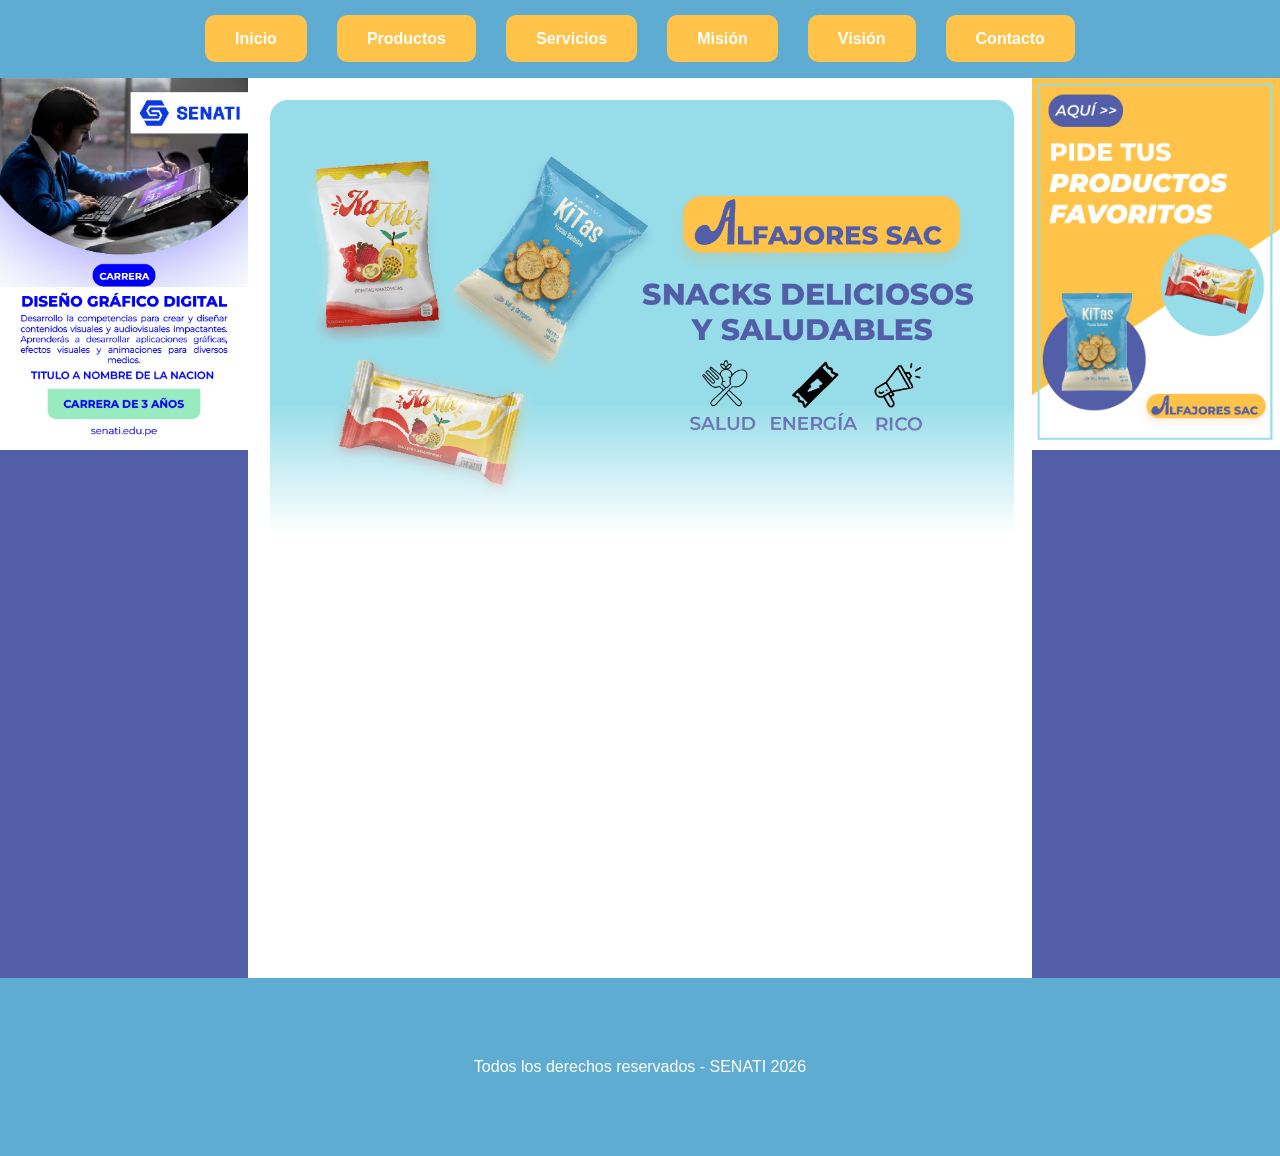
<file: index.html>
<!DOCTYPE html>
<html lang="es">
<head>
    <meta charset="UTF-8">
    <meta name="viewport" content="width=device-width, initial-scale=1.0">
    <title>ALFAJORES.SAC</title>
    <link rel="stylesheet" href="estilos/estilo.css">
    <link rel="icon" href="icono/logo pagina.png">
</head>
<body>
 <header>
    <nav>
        <input type="checkbox" id="activadormenu">
        <label for="activadormenu" id="hamburguesa">☰</label>
        <ul id="menu">
            <li><a href="portada.html" target="frame_contenido">Inicio</a></li>
            <li><a href="producto.html" target="frame_contenido">Productos</a></li>
            <li><a href="servicios.html" target="frame_contenido">Servicios</a></li>
            <li><a href="mision.html" target="frame_contenido">Misión</a></li>
            <li><a href="vision.html" target="frame_contenido">Visión</a></li>
            <li><a href="contacto.html" target="frame_contenido">Contacto</a></li>
        </ul>
    </nav>
 </header> 
 <div id="Contenedor">
    <div id="PUBLICIDAD" >
        <img src="publicidad/publicidad1.jpeg" alt="senati">
    </div>
    <div id="contenido"> 
        <iframe name="frame_contenido" src="portada.html" frameborder="2"></iframe>
       
    </div>
    <div id="publicidad2">
        <img src="publicidad/publicidad2.jpg" alt="publicidad">

    </div>
 </div>  
 <footer>
    <p>Todos los derechos reservados - SENATI 2026</p>
 </footer>
</body>
</html>
</file>
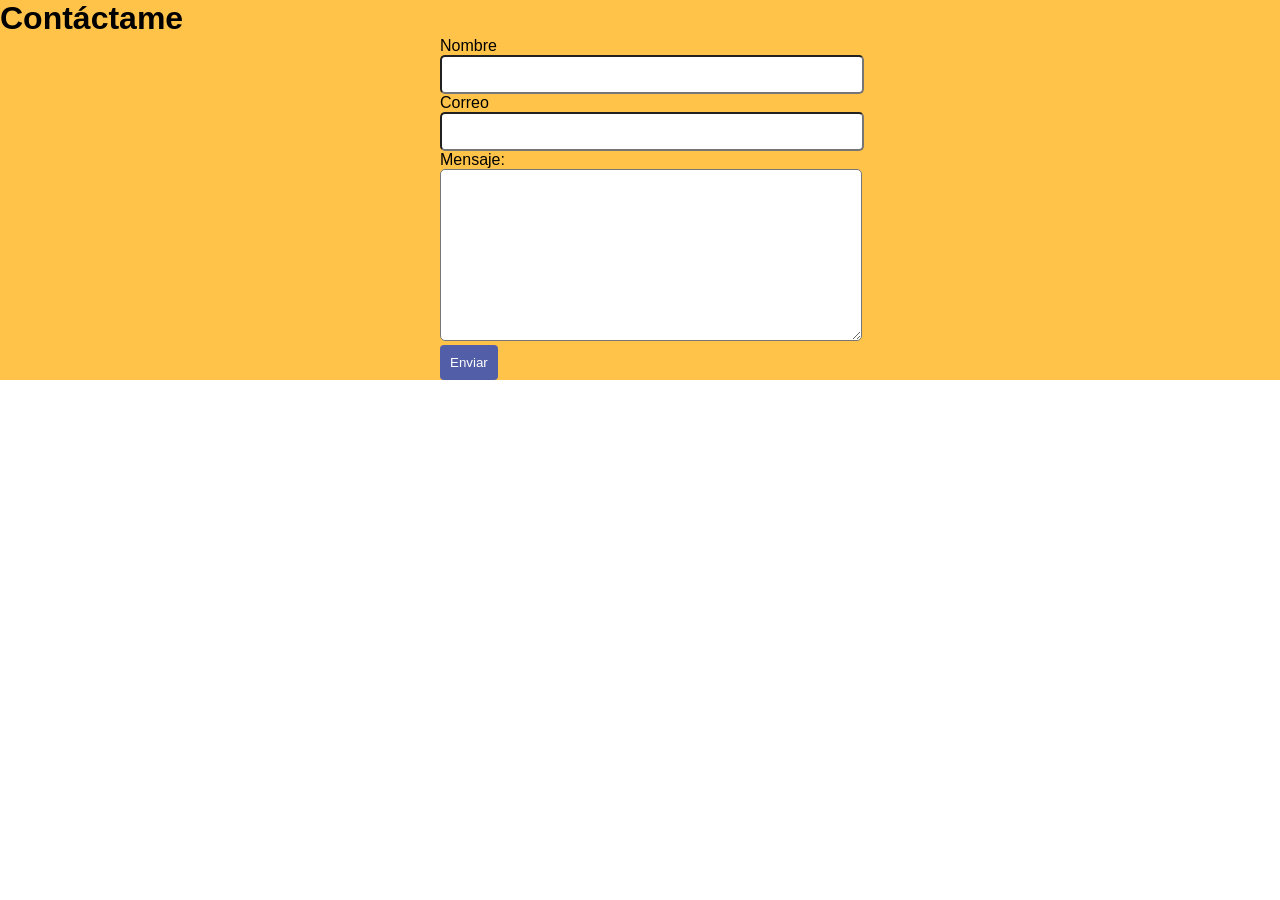
<file: contacto.html>
<!DOCTYPE html>
<html lang="es">
<head>
    <meta charset="UTF-8">
    <meta name="viewport" content="width=device-width, initial-scale=1.0">
    <title>Contacto</title>
    <link rel="stylesheet" href="estilos/estilo.css">
</head>
<body>
    <div class="Contacto">
        <h1>Contáctame</h1>
        <form action="">
            <label for="">Nombre</label>
            <input type="text" name="Nombre" required> 
            <label for="">Correo</label>
            <input type="text" name="Correo" required>
            <label for="">Mensaje:</label>
            <textarea name="Mensaje" rows="10" required></textarea>
            <button>Enviar</button>
        </form>
    </div>
</body>
</html>
</file>
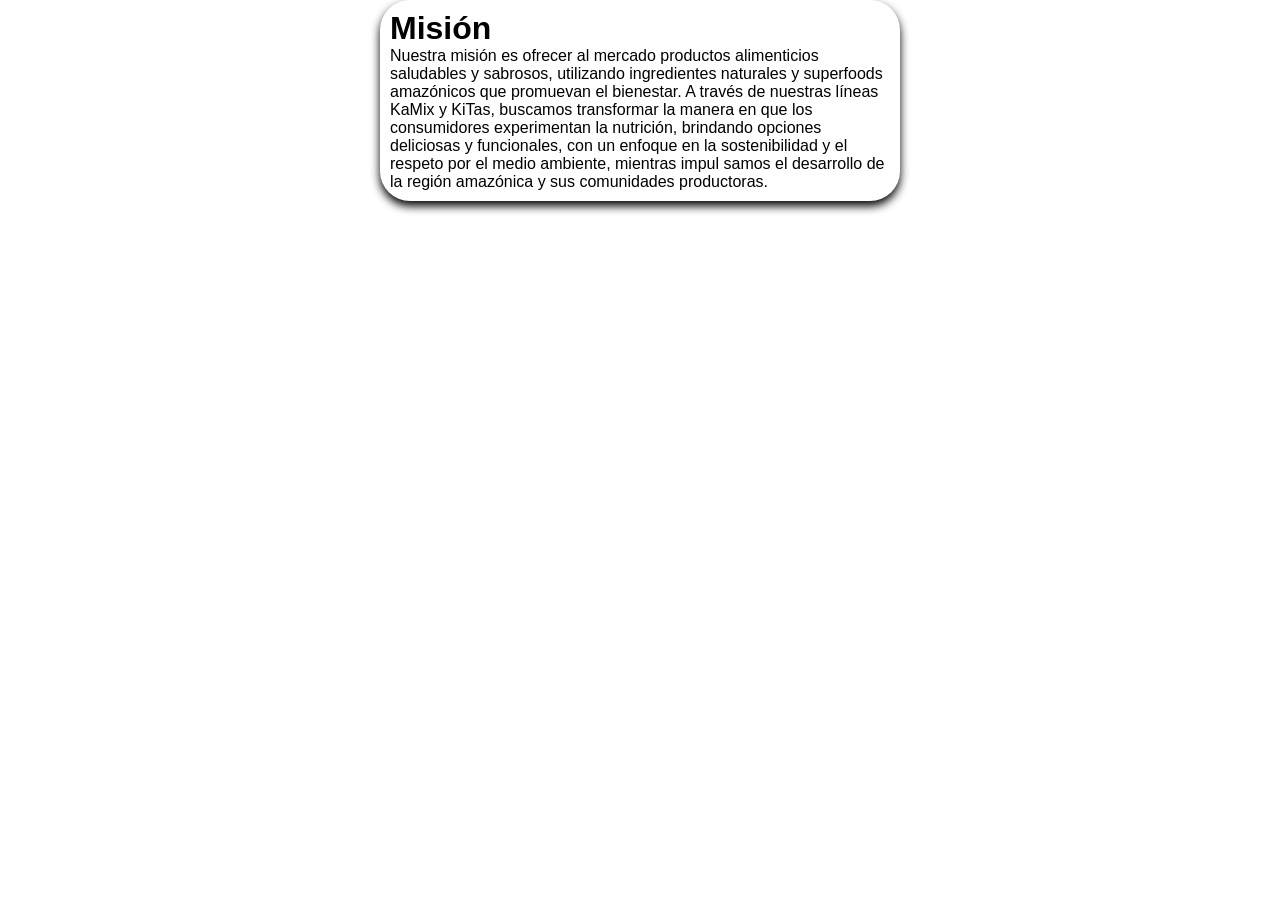
<file: mision.html>
<!DOCTYPE html>
<html lang="es">
<head>
    <meta charset="UTF-8">
    <meta name="viewport" content="width=device-width, initial-scale=1.0">
    <link rel="stylesheet" href="estilos/estilo.css">
    <title> <nav>Misión</nav></title>
</head>
<body>
    <div class="mis_vis">
        <h1>Misión</h1>
        <p>Nuestra misión es ofrecer al mercado productos alimenticios saludables y sabrosos,
utilizando ingredientes naturales y superfoods amazónicos que promuevan el bienestar. 
A través de nuestras líneas KaMix y KiTas, buscamos transformar la manera en que los 
consumidores experimentan la nutrición, brindando opciones deliciosas y funcionales, 
con un enfoque en la sostenibilidad y el respeto por el medio ambiente, mientras impul
samos el desarrollo de la región amazónica y sus comunidades productoras.
</p>
    </div>
    

</body>
</html>
</file>
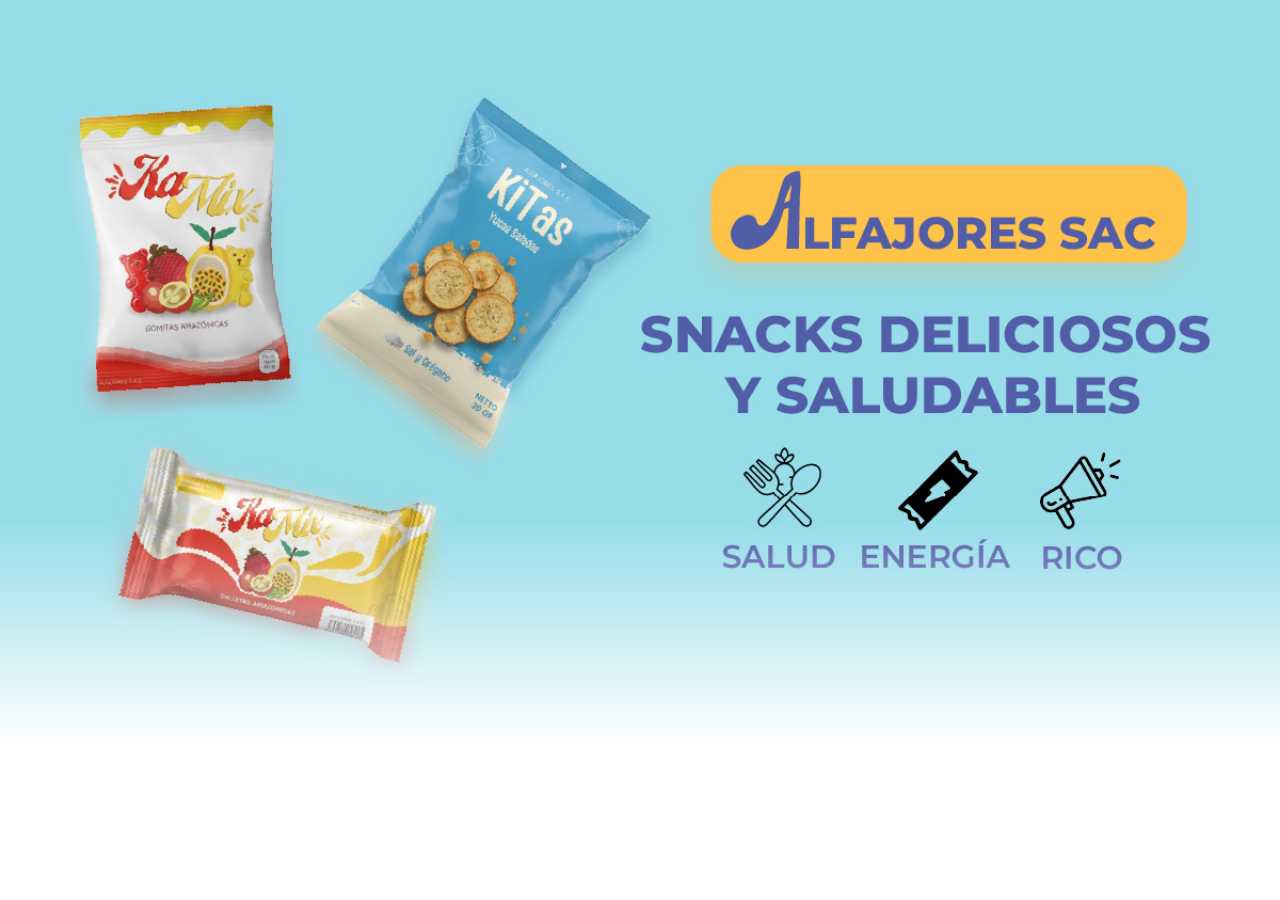
<file: portada.html>
<!DOCTYPE html>
<html lang="es">
<head>
    <meta charset="UTF-8">
    <meta name="viewport" content="width=device-width, initial-scale=1.0">
    <link rel="stylesheet" href="estilos/estilo.css">
    <title>portada</title>
</head>
<body class="portada"> 
    <div>
        <img src="portada/portada  pagina web.jpg" alt="portada">
    </div>
</body>
</html>
</file>
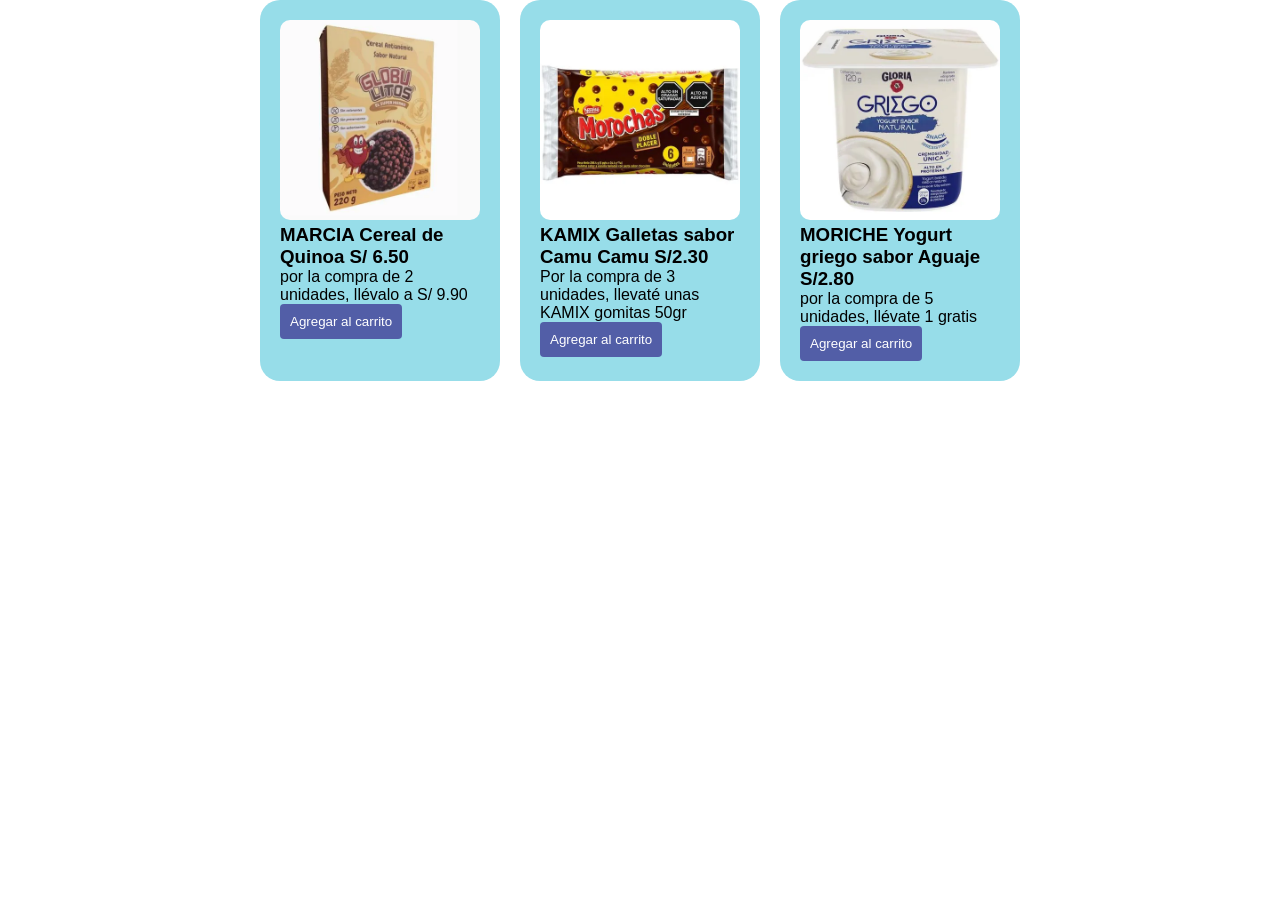
<file: producto.html>
<!DOCTYPE html>
<html lang="es">
<head>
    <meta charset="UTF-8">
    <meta name="viewport" content="width=device-width, initial-scale=1.0">
    <title>Productos</title>
    <link rel="stylesheet" href="estilos/estilo.css">
</head>
<body>
  <div id="galeria_prod">
  <div class="prod">
    <img src="imagenes/cereal.webp" alt="Cereal">
    <h3> MARCIA Cereal de Quinoa S/ 6.50</h3>
    <p>por la compra de 2 unidades, llévalo a S/ 9.90</p> 
    <button>Agregar al carrito</button>
    </div>
    <div class="prod">
        <img src="imagenes/galleta.webp" alt="Galleta">
        <h3>KAMIX Galletas sabor Camu Camu S/2.30</h3>
        <p>Por la compra de 3 unidades, llevaté unas KAMIX gomitas 50gr</p>
        <button>Agregar al carrito</button>
    </div>
     <div class="prod">
        <img src="imagenes/yogurt.webp" alt="Yogurt">
        <h3>MORICHE Yogurt griego sabor Aguaje S/2.80</h3>
        <p>por la compra de 5 unidades, llévate 1 gratis</p>
        <button>Agregar al carrito</button>

     </div>
   </div>
</body>
</html>
</file>
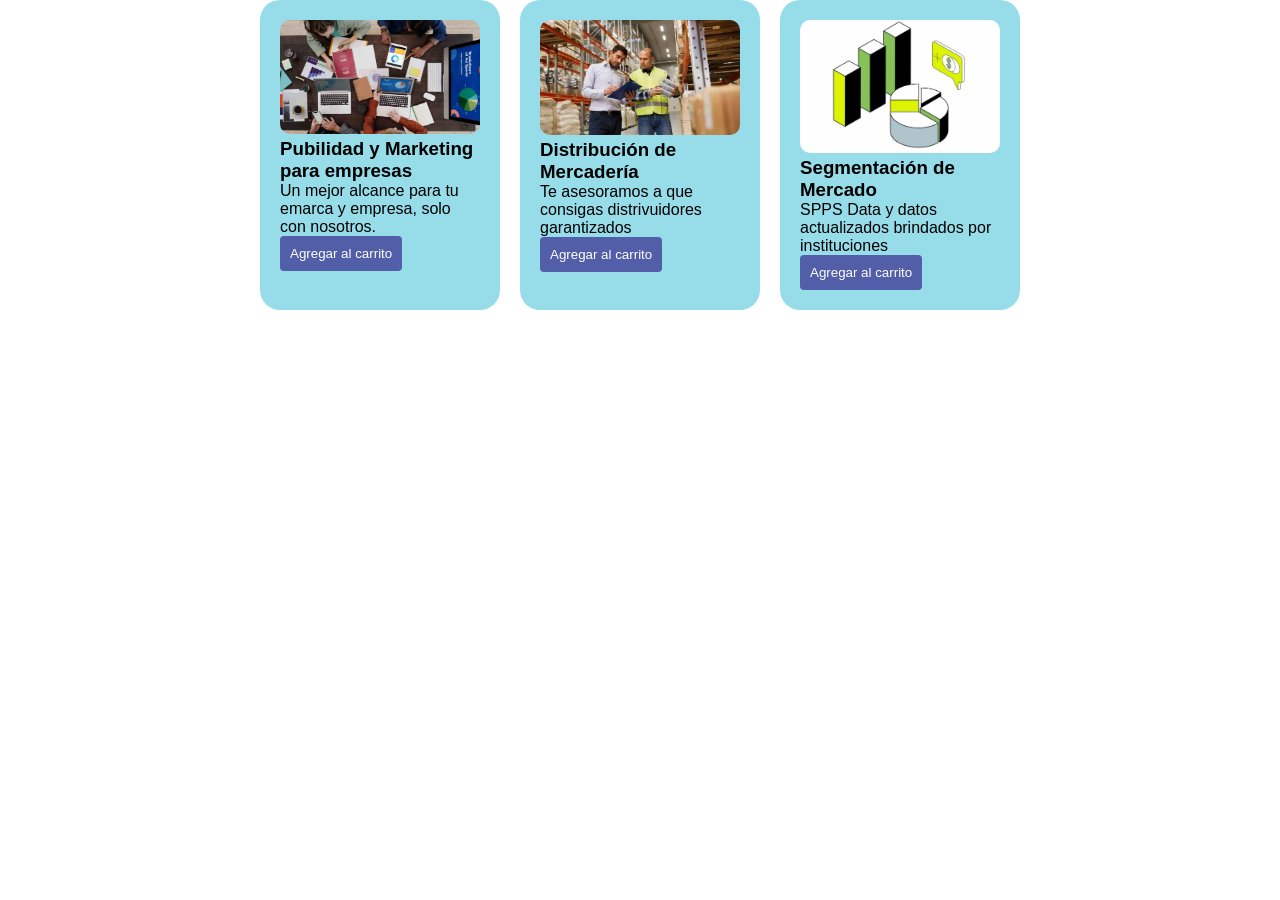
<file: servicios.html>
<!DOCTYPE html>
<html lang="es">
<head>
    <meta charset="UTF-8">
    <meta name="viewport" content="width=device-width, initial-scale=1.0">
    <title>Servicios</title>
    <link rel="stylesheet" href="estilos/estilo.css">
</head>
<body>
     <div id="galeria_prod">
  <div class="prod">
    <img src="servicio/servicio1.jpg" alt="Servicios">
    <h3> Pubilidad y Marketing para empresas</h3>
    <p>Un mejor alcance para tu emarca y empresa, solo con nosotros.</p> 
    <button>Agregar al carrito</button>
    </div>
    <div class="prod">
        <img src="servicio/servicio 2.jpg" alt="Servicios2">
        <h3>Distribución de Mercadería</h3>
        <p>Te asesoramos a que consigas distrivuidores garantizados</p>
        <button>Agregar al carrito</button>
    </div>
     <div class="prod">
        <img src="servicio/servicio3.jpg" alt="Servicio3">
        <h3>Segmentación de Mercado</h3>
        <p>SPPS Data y datos actualizados brindados por instituciones</p>
        <button>Agregar al carrito</button>

     </div>
   </div>
</body>
</html>
</file>
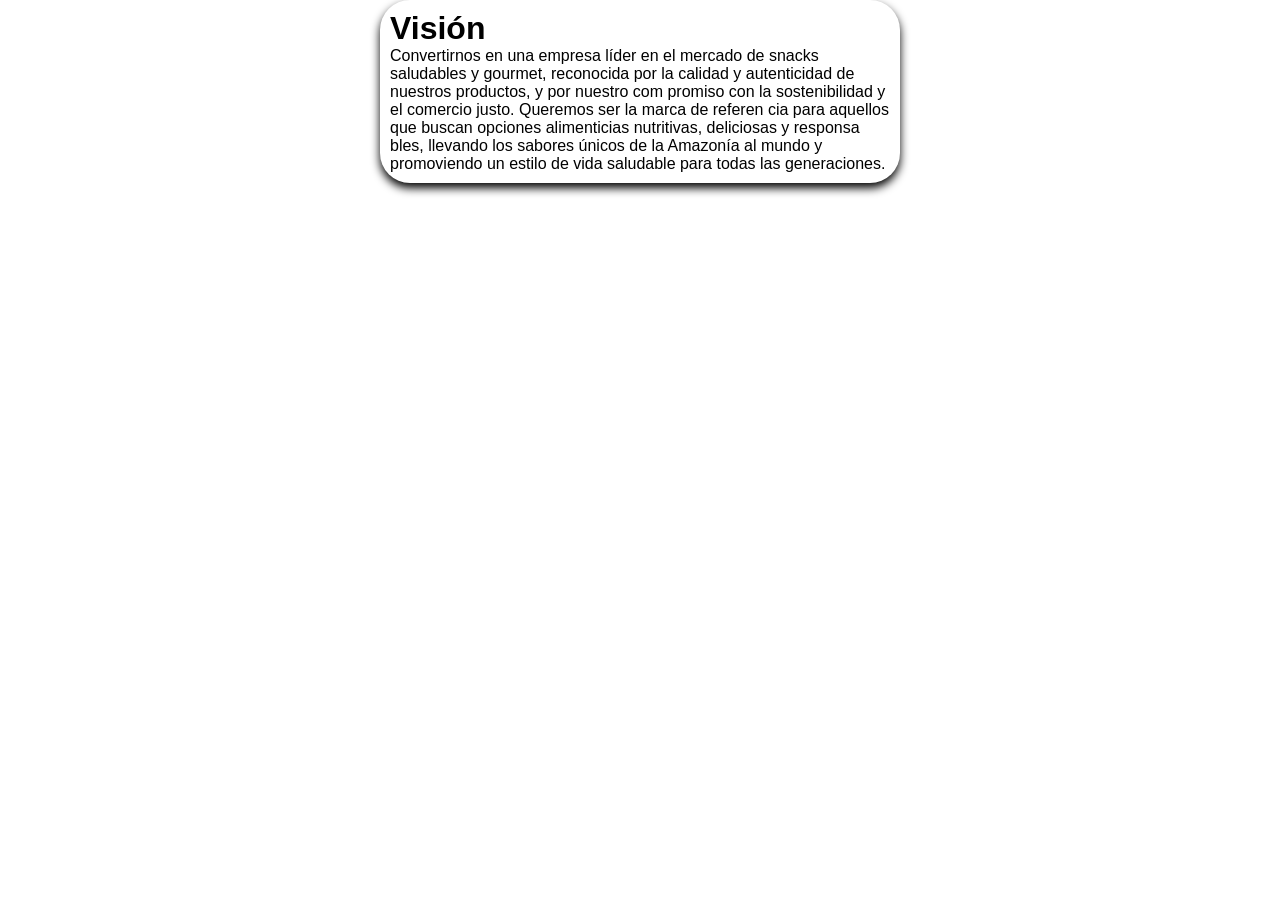
<file: vision.html>
<!DOCTYPE html>
<html lang="es">
<head>
    <meta charset="UTF-8">
    <meta name="viewport" content="width=device-width, initial-scale=1.0">
    <link rel="stylesheet" href="estilos/estilo.css">
    <title>Visión</title>
</head>
<body>
   <div class="mis_vis">
        <h1>Visión</h1>
        <p>Convertirnos en una empresa líder en el mercado de snacks saludables y gourmet, 
reconocida por la calidad y autenticidad de nuestros productos, y por nuestro com
promiso con la sostenibilidad y el comercio justo. Queremos ser la marca de referen
cia para aquellos que buscan opciones alimenticias nutritivas, deliciosas y responsa
bles, llevando los sabores únicos de la Amazonía al mundo y promoviendo un estilo 
de vida saludable para todas las generaciones.
</p>
    </div>
</body>
</html>
</file>
<file: estilos/estilo.css>
*{
    margin: 0;
    padding: 0;
}

/*Aquí personalizo la fuente de la página y el color de fondo*/
body{
    font-family: Arial, Helvetica, sans-serif;
    background: color #fff1d3;
}

/*Aqui personalizo la cabereza o menu de navegación*/
header{
    background-color:#5facd3;
    color: white;
    text-align: center;
}
#menu{
    list-style:none;
    display: flex;
    gap: 30px;
    justify-content: center;
    padding: 30px;

}
#menu a {
    text-decoration: none;
    color: white;
    background-color: #FFC349;
    padding: 15px 30px;
    border-radius: 10px;
    font-weight: bold;
    transition: all 0.3s ease;
}
#menu a:hover{
    background-color:#ffcb62;
}

/*Aqui voy a personalizar el cuerpo de mi pagina */
#Contenedor{
    display: flex;
    min-height: 500px;
    min-height: 100vh;
}
#PUBLICIDAD{
    width: 20%;
    background-color: #525EA7;
}
#contenido{
    width: 60%;
    background-color: white;
    padding: 20px;
}
#publicidad2{
    width: 20%;
    background-color: #525EA7;
}
iframe{
    width: 100%;
    height: 100%;
    border: 2px solid white;
    border-radius: 20px;
}
footer{
    background-color:#5facd3;
    color: white;
    text-align: center;
    padding: 80px;
}
/* AQUI PERSONALIZO PRODUCTOS  */
#galeria_prod{
    display: grid;
    grid-template-columns: repeat(3, auto);
    justify-content: center;
    gap: 20px;
}
.prod{
    background-color: #97DDE9;
    max-width: 200px;
    padding: 20px;
    border-radius: 20px;
   
}
.prod img{
    width: 100%;
    border-radius: 10px;
}
.prod:hover{
 box-shadow: 0px 5px 10px;
    transition: 0.5s;
}
button{
    padding: 10px;
background-color: #525EA7;
color: white;
border: none;
border-radius: 4px;
}
button:hover{
    background-color: #6b79d3;
}
/*AQUI PERSONALIZO SERVICIOS*/
#servicios_prd{
    display: grid;
}
/*Aquí personalizo la publicidad*/
#PUBLICIDAD img{
    width: 100%;
}
#publicidad2 img{
    width: 100%;
}
/*Aqui personalizo la portada*/
#portada img{
    width: 100%;

}
.portada img{
    width: 100%;
    mask-image:linear-gradient(to bottom, rgb(0, 0, 1) 70%, rgb(0, 0, 1) 100%); 
    -webkit-mask-image: linear-gradient( to bottom, black 70%, transparent 100%)
  
} 

.mis_vis{
    border: 3px #5facd3;
    width: 500px;
    border-radius: 30px;
    margin: auto;
    padding: 10px;
    box-shadow: 0px 5px 10px;
}
/* AQUI PERSONALIZO CONTACTO*/
form{
   max-width: 400px; 
   margin: auto;
   text-align: left;
}
.Contacto{
    width: 100%;
    background-color: #FFC349;
}
input , textarea{
    width: 100%;
    padding: 10px;
    border-radius: 5px;
}
#hamburguesa{
    font-size: 30px;
    cursor: pointer;
    display: none;
}
#activadormenu{
    display: none;
}
/*AQUI PERSONALIZO MI PAGINA PARA QUE SE ADAPTE A OTROS DISPOSITIVOS*/
@media (max-width:750px){
    #hamburguesa{
        display: block;
        font-size: 30px;
        cursor: pointer;
        padding: 10px;
    }
     #menu{
        display:  none;
        flex-direction: column;
        gap: 1px;
        padding: 0px;
        }
#menu a {
    display: flex;
    justify-content: center;
}
/*MOSTRAR MENU AL HACER CLIC*/
#activadormenu:checked + #hamburguesa + #menu {
    display: flex;
}
#Contenedor{
    flex-direction: column;
    text-align: center;
}
#PUBLICIDAD , #contenido, #publicidad2{
  width: 100%; 
}
#PUBLICIDAD img{
    width: 200px;
}
#publicidad2 img{
    width:200px;
    margin: auto;
}  
iframe{
    height: 1160px;
}   
#galeria_prod{
    grid-template-columns: repeat(1,auto);
}
#hamburguesa{
    display: block;
}
}
</file>
